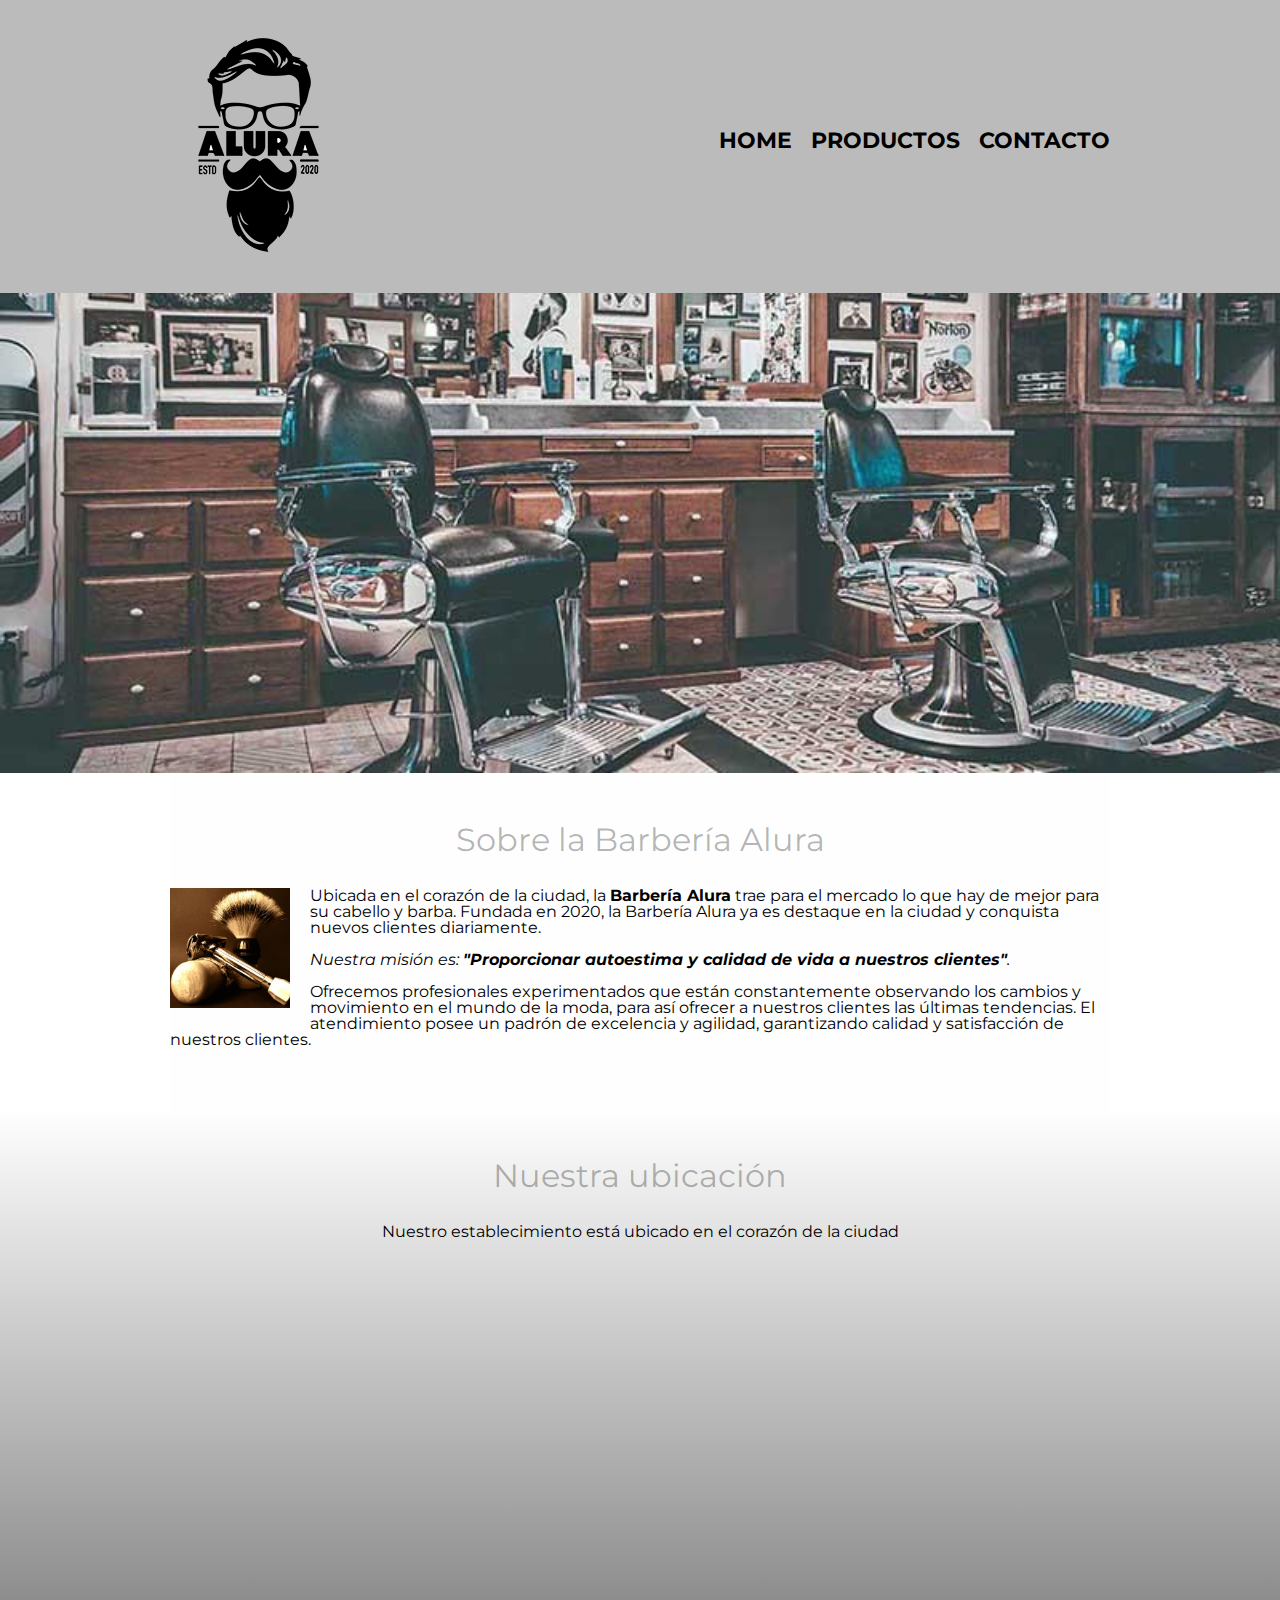
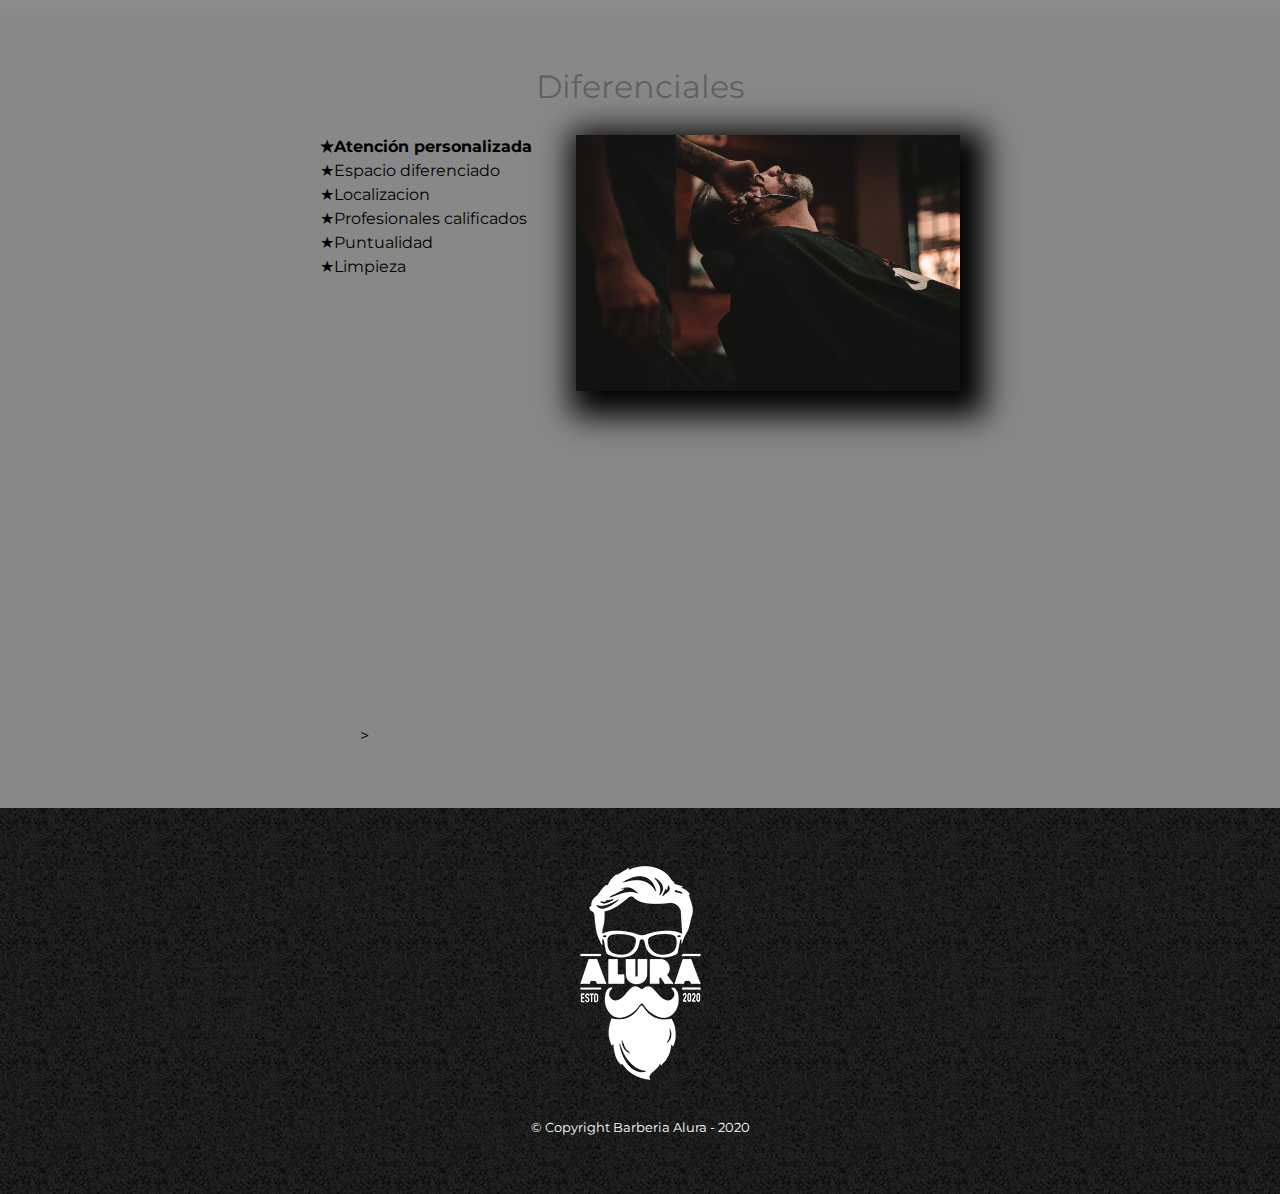
<file: index.html>
<!DOCTYPE html>
<html lang="en">
  <head>
    <meta charset="UTF-8" />
    <meta http-equiv="X-UA-Compatible" content="IE=edge" />
    <meta name="viewport" content="width=device-width, initial-scale=1.0" />
    <title>Document</title>
    <link rel="stylesheet" href="reset.css" />
    <link rel="stylesheet" href="style.css" />
    <link rel="preconnect" href="https://fonts.googleapis.com" />
    <link rel="preconnect" href="https://fonts.gstatic.com" crossorigin />
    <link
      href="https://fonts.googleapis.com/css2?family=Lato:ital,wght@0,100;0,300;0,400;0,700;0,900;1,100;1,300;1,400;1,700;1,900&family=Montserrat:wght@300&display=swap"
      rel="stylesheet"
    />
  </head>
  <body>
    <header>
      <div class="caja">
        <h1><img src="imagenes\logo.png" alt="" /></h1>
        <nav>
          <ul>
            <li><a href="index.html">Home</a></li>
            <li><a href="productos.html">Productos</a></li>
            <li><a href="contacto.html">Contacto</a></li>
          </ul>
        </nav>
      </div>
    </header>

    <img class="banner" src="banner\banner.jpg" />

    <main>
      <section class="principal">
        <h2 class="titulo-principal">Sobre la Barbería Alura</h2>

        <img
          class="utensilios"
          src="imagenes/utensilios.jpg"
          alt="Utensilios de un barbero"
        />
        <p>
          Ubicada en el corazón de la ciudad, la
          <strong>Barbería Alura</strong> trae para el mercado lo que hay de
          mejor para su cabello y barba. Fundada en 2020, la Barbería Alura ya
          es destaque en la ciudad y conquista nuevos clientes diariamente.
        </p>
        <p id="mision">
          <em
            >Nuestra misión es:
            <strong
              >"Proporcionar autoestima y calidad de vida a nuestros
              clientes"</strong
            >.</em
          >
        </p>
        <p>
          Ofrecemos profesionales experimentados que están constantemente
          observando los cambios y movimiento en el mundo de la moda, para así
          ofrecer a nuestros clientes las últimas tendencias. El atendimiento
          posee un padrón de excelencia y agilidad, garantizando calidad y
          satisfacción de nuestros clientes.
        </p>
      </section>

      <section class="mapa">
        <h3 class="titulo-principal">Nuestra ubicación</h3>
        <p>Nuestro establecimiento está ubicado en el corazón de la ciudad</p>

        <div class="mapa-contenido">
          <iframe
            src="https://www.google.com/maps/embed?pb=!1m18!1m12!1m3!1d3656.4499774685837!2d-46.63452594906273!3d-23.588189868394313!2m3!1f0!2f0!3f0!3m2!1i1024!2i768!4f13.1!3m3!1m2!1s0x94ce5a2b2ed7f3a1%3A0xab35da2f5ca62674!2sCaelum%20-%20Education%20and%20Innovation!5e0!3m2!1ses!2sar!4v1671157147515!5m2!1ses!2sar"
            width="100%"
            height="300"
            style="border: 0"
            allowfullscreen=""
            loading="lazy"
            referrerpolicy="no-referrer-when-downgrade"
          ></iframe>
        </div>

      </section>

      <section class="diferenciales">
        <h3 class="titulo-principal">Diferenciales</h3>

        <div class="contenido-diferenciales">
          <ul class="lista-diferenciales">
            <li class="item">Atención personalizada</li>
            <li class="item">Espacio diferenciado</li>
            <li class="item">Localizacion</li>
            <li class="item">Profesionales calificados</li>
            <li class="item">Puntualidad</li>
            <li class="item">Limpieza</li>
          </ul><img
            src="diferenciales\diferenciales.jpg"
            class="imagen-diferenciales"
          />
        </div>

        <div class="video">
          <iframe width="100%" height="315" src="https://www.youtube.com/embed/wcVVXUV0YUY" frameborder="0" allow="accelerometer; autoplay; clipboard-write; encrypted-media; gyroscope; picture-in-picture" allowfullscreen></iframe>
          ></iframe>
        </div>
        
      </section>


    </main>

    <footer>
      <img src="imagenes/logo-blanco.png" alt="Logo de la barbería Alura" />
      <p class="copyright">&copy Copyright Barberia Alura - 2020</p>
    </footer>
  </body>
</html>
</file>
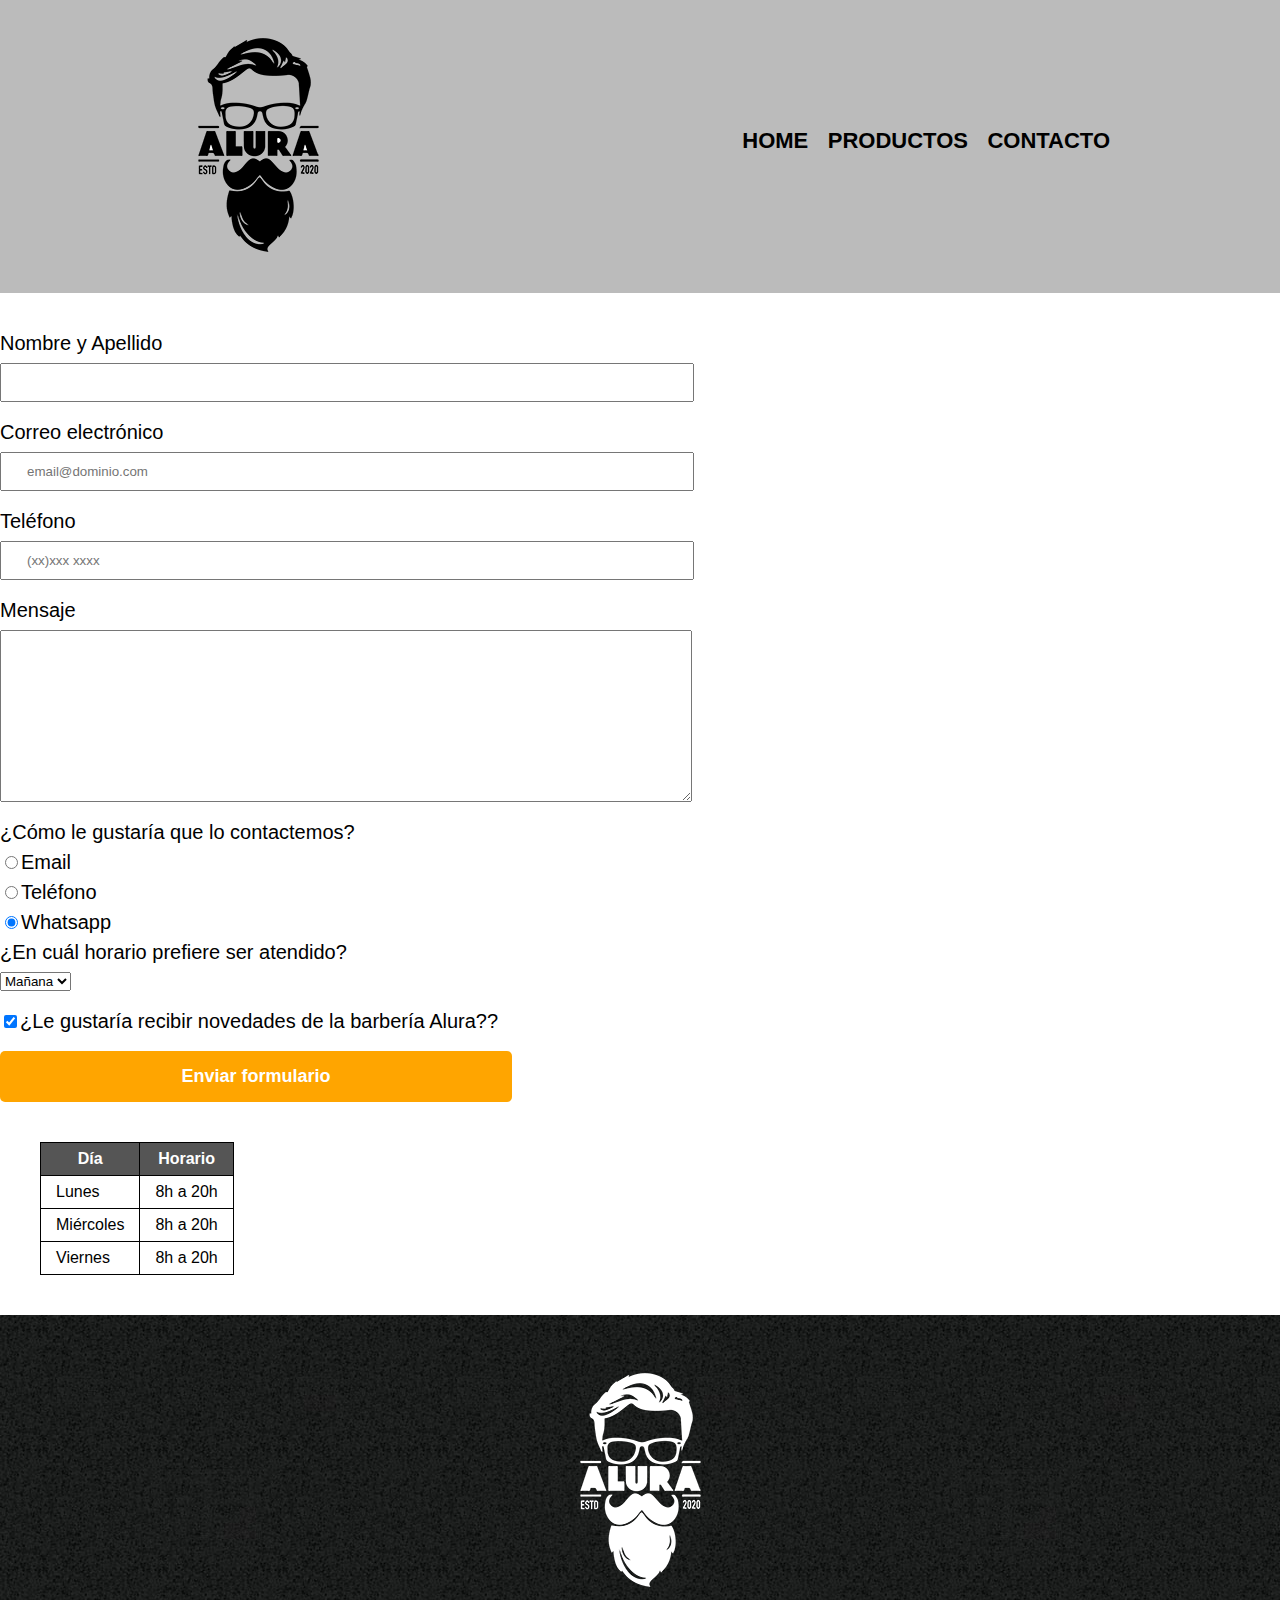
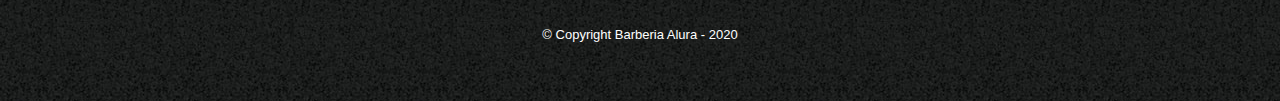
<file: contacto.html>
<!DOCTYPE html>
<html lang="en">
  <head>
    <meta charset="UTF-8" />
    <meta http-equiv="X-UA-Compatible" content="IE=edge" />
    <meta name="viewport" content="width=device-width, initial-scale=1.0" />
    <title>Contacto - Barbería Alura</title>
    <link rel="stylesheet" href="reset.css" />
    <link rel="stylesheet" href="style.css" />
  </head>
  <body>
    <header>
      <div class="caja">
        <h1><img src="imagenes\logo.png" alt="Logo de la barbería Alura" /></h1>
        <nav>
          <ul>
            <li><a href="index.html">Home</a></li>
            <li><a href="productos.html">Productos</a></li>
            <li><a href="contacto.html">Contacto</a></li>
          </ul>
        </nav>
      </div>
    </header>
    <main>
      <form>
        <label for="nombreapellido">Nombre y Apellido</label>
        <input type="text" id="nombreapellido" class="input-padron" required/>

        <label for="correoelectronico">Correo electrónico</label>
        <input type="email" id="correoelectronico" class="input-padron" required placeholder="email@dominio.com"/>

        <label for="telefono">Teléfono</label>
        <input type="tel" id="telefono" class="input-padron" required placeholder="(xx)xxx xxxx"/>

        <label for="mensaje">Mensaje</label>
        <textarea id="mensaje" cols="70" rows="10" class="input-padron" required></textarea>

        <fieldset>
          <legend>¿Cómo le gustaría que lo contactemos?</legend>

          <label for="radio-email"
            ><input
              type="radio"
              name="contacto"
              value="email"
              id="radio-email"
            />Email</label
          >

          <label for="radio-telefono"
            ><input
              type="radio"
              name="contacto"
              value="telefono"
              id="radio-telefono"
            />Teléfono</label
          >

          <label for="radio-whatsapp"
            ><input
              type="radio"
              name="contacto"
              value="whatsapp"
              id="radio-whatsapp" 
              checked
            />Whatsapp</label
          >
        </fieldset>

        <fieldset>
          <legend>¿En cuál horario prefiere ser atendido?</legend>
          <select>
            <option>Mañana</option>
            <option>Tarde</option>
            <option>Noche</option>
          </select>
        </fieldset>

        <label class="checkbox"
          ><input type="checkbox" name="" id="" checked/>¿Le gustaría recibir novedades
          de la barbería Alura??</label
        >

        <input type="submit" value="Enviar formulario" class="enviar" />
      </form>

      <table>

        <thead>
          <th>Día</th>
          <th>Horario</th>
        </thead>
        
        <tbody>
 
          <tr>
            <td>Lunes</td>
            <td>8h a 20h</td>
          </tr>
  
          <tr>
            <td>Miércoles</td>
            <td>8h a 20h</td>
          </tr>
  
          <tr>
            <td>Viernes</td>
            <td>8h a 20h</td>
          </tr>
        </tbody>



      </table>
      
    </main>

    <footer>
      <img src="imagenes/logo-blanco.png" alt="Logo de la barbería Alura"/>
      <p class="copyright">&copy Copyright Barberia Alura - 2020</p>
    </footer>
  </body>
</html>
</file>
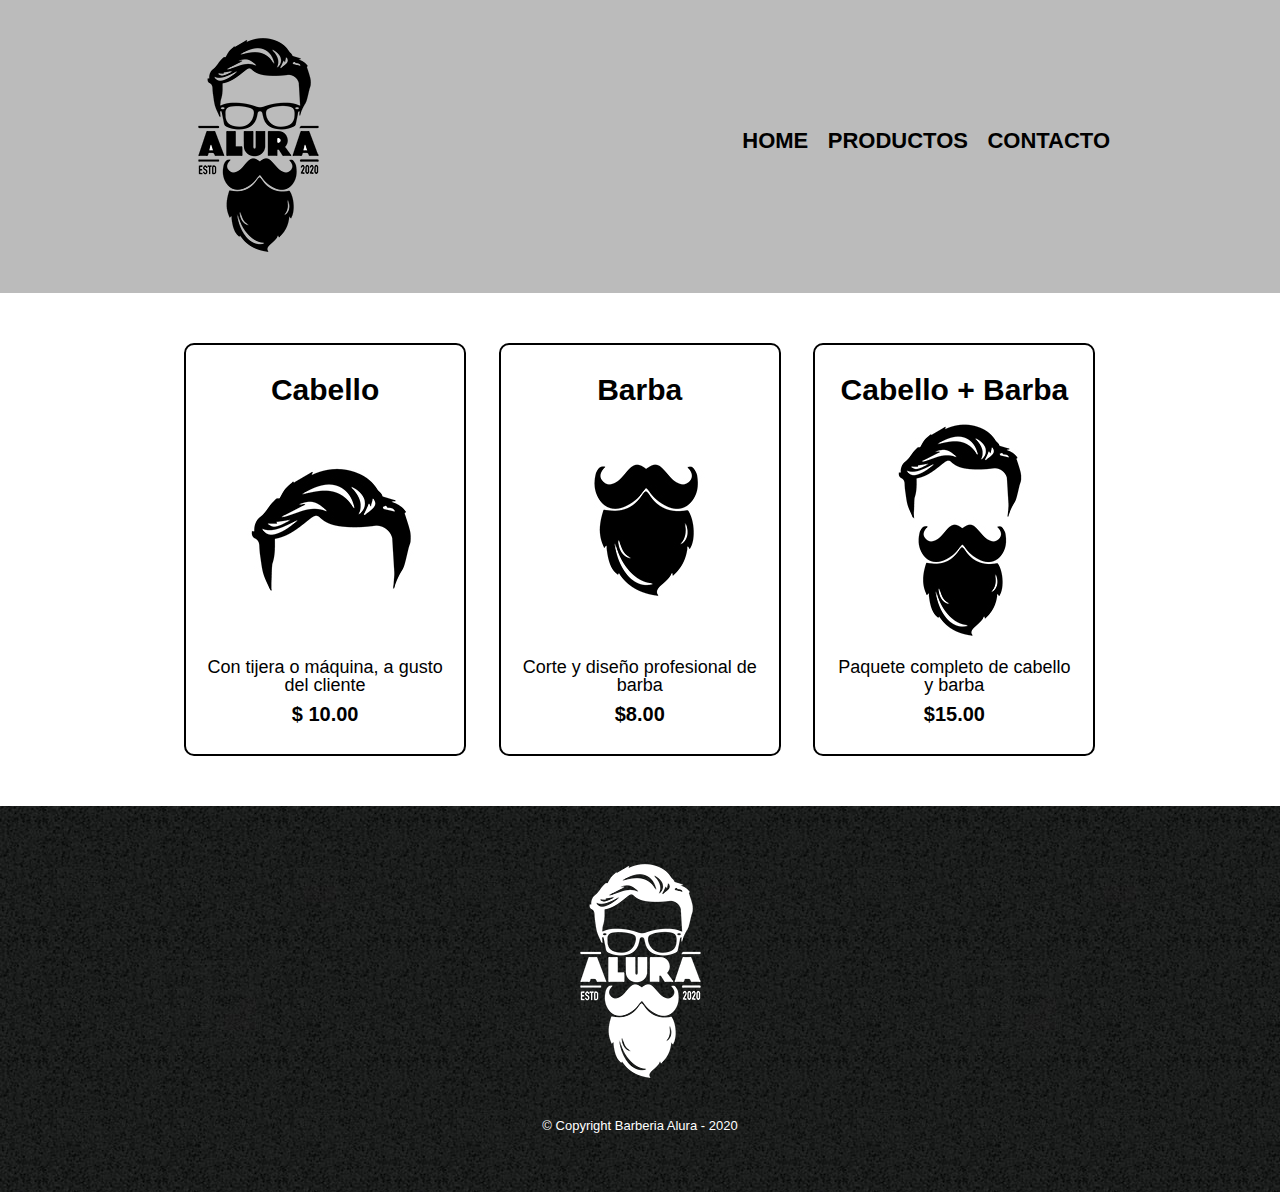
<file: productos.html>
<!DOCTYPE html>
<html lang="en">
  <head>
    <meta charset="UTF-8" />
    <meta http-equiv="X-UA-Compatible" content="IE=edge" />
    <meta name="viewport" content="width=device-width, initial-scale=1.0" />
    <title>Productos - Barbería Alura</title>
    <link rel="stylesheet" href="reset.css" />
    <link rel="stylesheet" href="style.css" />
  </head>
  <body>
    <header>
      <div class="caja">
        <h1><img src="imagenes\logo.png" alt="" /></h1>
        <nav>
          <ul>
            <li><a href="index.html">Home</a></li>
            <li><a href="productos.html">Productos</a></li>
            <li><a href="contacto.html">Contacto</a></li>
          </ul>
        </nav>
      </div>
    </header>

    <main>
      <ul class="productos">
        <li>
          <h2>Cabello</h2>
          <img src="imagenes/cabello.jpg" alt="">
          <p class="producto-descripcion">Con tijera o máquina, a gusto del cliente</p>
          <p class="producto-precio">$ 10.00</p>
          </li>
        <li>
          <h2>Barba</h2>
          <img src="imagenes/barba.jpg" alt="">
          <p class="producto-descripcion">Corte y diseño profesional de barba</p>
          <p class="producto-precio">$8.00</p>
          </li>
        <li>          
          <h2>Cabello + Barba</h2>
          <img src="imagenes/cabello+barba.jpg" alt="">
          <p class="producto-descripcion">Paquete completo de cabello y barba</p>
          <p class="producto-precio">$15.00</p>
          </li>
      </ul>
    </main>

    <footer>
      <img src="imagenes/logo-blanco.png">
      <p class="copyright">&copy Copyright Barberia Alura - 2020</p>
    </footer>
  </body>
</html>
</file>
<file: style.css>
body{
    font-family: 'Lato', sans-serif;
font-family: 'Montserrat', sans-serif;
}

header{

    background-color: #BBBBBB;
    padding: 20px 0;
}

.caja{

    width: 940px;
    position: relative;
    margin: 0 auto;
}

nav{
position: absolute;
top: 110px;
right: 0;

}

nav li{

    display: inline;
    margin: 0 0 0 15px;

}

nav a{

    text-transform: uppercase;
    color: #000000;
    font-weight: bold;
    font-size: 22px;
    text-decoration: none;
}

nav a:hover{

    color: #c78c19;
    text-decoration: underline;
}

.productos{

    width: 940px;
    margin: 0 auto; 
    padding: 50px;
}


.productos li{
display: inline-block;
text-align: center;
width: 30%;
vertical-align: top;
margin: 0 1.5%;
padding: 30px 20px;
box-sizing: border-box;
border: 2px solid #000000;
border-radius: 10px;
}

.productos li:hover{

    border-color: #c78c19;
 
}

.productos li:active{

    border-color: #088c19;
}

.productos li:hover h2{

    font-size: 33px;
}


.productos h2{

    font-size: 30px;    
    font-weight: bold;

}

.producto-descripcion{
    font-size: 18px;
}

.producto-precio{
    font-size: 20px;
    font-weight: bold;
    margin-top: 10px;
}

footer{

    text-align: center;
    background: url(imagenes/bg.jpg);
    padding: 40px;
}

.copyright{

    color: #FFFFFF;
    font-size: 13px;
    margin: 20px;
}


form{
    margin: 40px 0;
}

form label, form legend {
    display:block;
    font-size: 20px;
    margin: 0 0 10px;
}

.input-padron {
    display: block;
    margin: 0 0 20px;
    padding: 10px 25px;
    width: 50%;
}

.checkbox{

    margin: 20px 0;
}

.enviar{

    width: 40%;
    padding: 15px 0;
    font-size: 18px;
    font-weight: bold;
    color: white;
    background: orange;
    border: none;
    border-radius: 5px;
    transition: 1s all;
    cursor: pointer;
}

.enviar:hover{

    background: darkorange;
    transform: scale(1.2);
}

table{
    margin: 40px 40px;
}

thead{
    background: #555555;
    color: white;
    font-weight: bold;

}

td, th{
    border: 1px solid #000000;
    padding: 8px 15px;
}


/*CSS para nuestra home*/

.banner{

    width: 100%;
}

.principal{

    padding: 3em 0;
    background: #FEFEFE;
    width: 940px;
    margin: 0 auto;
}

.titulo-principal{

    text-align: center;
    font-size: 2em;
    margin: 0 0 1em;
    clear: left;
    color: rgba(0,0,0, 0.3);

}




.principal p{
    margin: 0 0 1em;

}

.principal strong{
    font-weight: bold;
}

.principal em{

    font-style: italic;
}

.utensilios{

    width: 120px;
    float: left;
    margin: 0 20px 20px 0;

}

.mapa{
    padding: 3em 0;
    background: linear-gradient(#FEFEFE, #888888);
}

.mapa p{

    margin: 0 0 2em;
    text-align: center;
}

.mapa-contenido{

    width: 940px;
    margin: 0 auto;
}

.diferenciales{

    padding: 3em 0;
    background: #888888;
}

.contenido-diferenciales{

    width: 640px;
    margin: 0 auto;
}

.lista-diferenciales{

    width: 40%;
    display: inline-block;
    vertical-align: top;
}

.item{

    line-height: 1.5;
}

.item:before{
    content:"★"
}

.item:first-child{
    font-weight: bold;
}

.imagen-diferenciales{
    width: 60%;
    transition: 400ms;
    box-shadow: 10px 10px 30px 15px #000000;
}

.imagen-diferenciales:hover{
    opacity: 0.3;
}

.video{

    width: 560px;
    margin: 1em auto;
}

@media screen and (max-width:480px){
    h1{
        text-align: center;
    }
    nav{
        position: static;
    }
    .caja, .principal, .mapa-contenido, .contenido-diferenciales, .video {
        width: auto;
    }
    .lista-diferenciales, .imagen-diferenciales{
        width: 100%;
    }
}
</file>
